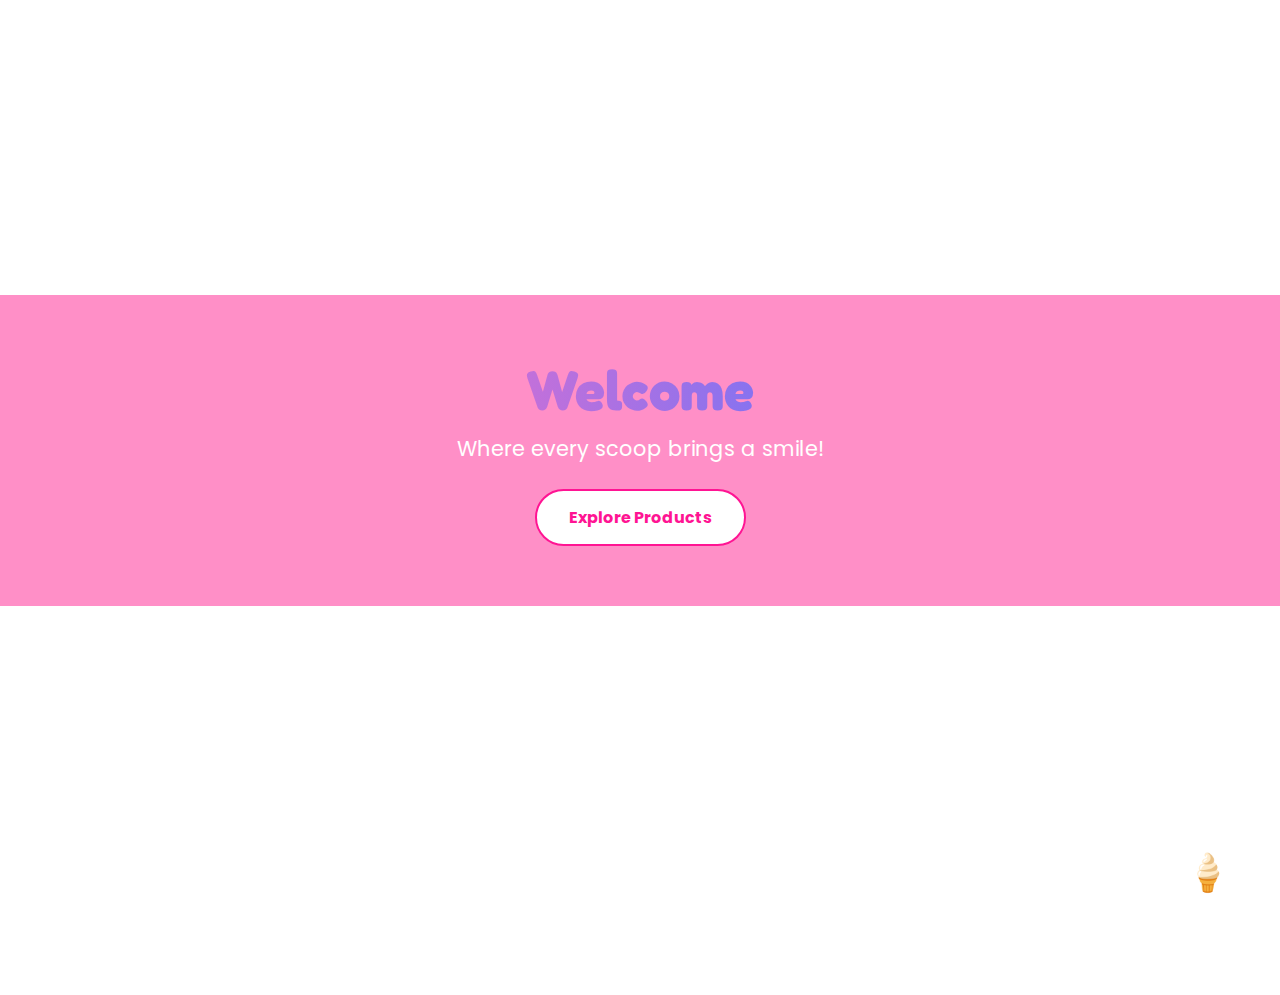
<file: index.html>
<!DOCTYPE html>
<html lang="en">
<head>
  <meta charset="UTF-8" />
  <meta name="viewport" content="width=device-width, initial-scale=1.0"/>
  <title>IBACCO - Ice Cream World</title>
  <meta name="description" content="Welcome to IBACCO Ice Cream World. Where every scoop brings a smile!">
  <link rel="icon" href="favicon.ico" type="image/x-icon">
  <link href="https://fonts.googleapis.com/css2?family=Fredoka+One&family=Poppins:wght@300;600&display=swap" rel="stylesheet">
  <style>
    * { margin: 0; padding: 0; box-sizing: border-box; }
    html, body {
      height: 100%;
      font-family: 'Poppins', sans-serif;
      background: url('https://images.unsplash.com/photo-1533134242443-d4fd215305ad?auto=format&fit=crop&w=1740&q=80') no-repeat center center fixed;
      background-size: cover;
      overflow-x: hidden;
    }

    main {
      min-height: 100vh;
      position: relative;
      display: flex;
      align-items: center;
      justify-content: center;
    }

    .hero-section {
      position: relative;
      width: 100%;
      padding: 60px 20px;
      text-align: center;
      color: white;
    }

    .overlay {
      position: absolute;
      background-color: rgba(255, 105, 180, 0.75);
      height: 100%;
      width: 100%;
      top: 0;
      left: 0;
      z-index: 0;
    }

    .hero-text {
      position: relative;
      z-index: 1;
      max-width: 700px;
      margin: 0 auto;
    }

    .hero-text h1 {
      font-size: 3.5rem;
      font-family: 'Fredoka One', cursive;
      background: linear-gradient(90deg, #ff6ec4, #7873f5, #4ade80, #facc15, #f87171);
      background-size: 300% 300%;
      -webkit-background-clip: text;
      -webkit-text-fill-color: transparent;
      animation: rainbow 3s linear infinite;
    }

    @keyframes rainbow {
      0% { background-position: 0% 50%; }
      50% { background-position: 100% 50%; }
      100% { background-position: 0% 50%; }
    }

    .hero-text p {
      font-size: 1.3rem;
      margin-top: 10px;
    }

    .btn-custom {
      display: inline-block;
      margin-top: 25px;
      padding: 14px 32px;
      border-radius: 50px;
      background-color: #ffffff;
      color: #ff1493;
      font-weight: bold;
      border: 2px solid #ff1493;
      font-size: 1rem;
      animation: bounce 1.5s infinite, glow 3s infinite ease-in-out;
      text-decoration: none;
    }

    .btn-custom:hover {
      background-color: #ff1493;
      color: #fff;
      transform: scale(1.05);
    }

    @keyframes bounce {
      0%, 100% { transform: translateY(0); }
      50% { transform: translateY(-8px); }
    }

    @keyframes glow {
      0%, 100% { box-shadow: 0 0 10px #ff69b4, 0 0 20px #ff69b4; }
      50% { box-shadow: 0 0 20px #ff1493, 0 0 30px #ff1493; }
    }

    .emoji {
      position: absolute;
      font-size: 2rem;
      animation: rise 4s linear forwards;
      z-index: 0;
      pointer-events: none;
    }

    @keyframes rise {
      0% { bottom: 0; opacity: 1; }
      100% { bottom: 100%; opacity: 0; }
    }

    footer {
      background-color: #ff69b4;
      color: white;
      text-align: center;
      padding: 15px 0;
      margin-top: 40px;
    }

    @media (max-width: 768px) {
      .hero-text h1 { font-size: 2.2rem; }
      .hero-text p { font-size: 1rem; }
      .btn-custom { padding: 12px 24px; font-size: 0.9rem; }
    }
  </style>
</head>
<body>

  <main>
    <div class="hero-section">
      <div class="overlay" aria-hidden="true"></div>
      <div class="hero-text">
        <h1 id="typewriter" role="heading" aria-label="Welcome to IBACCO"></h1>
        <p>Where every scoop brings a smile!</p>
        <a href="main.html" class="btn-custom" aria-label="Explore our ice cream products">Explore Products</a>
      </div>
    </div>
  </main>

  <!-- 🔗 Hidden reference to main.html to prevent VS Code warnings -->
  <a href="main.html" style="display:none;">Go to Main Page</a>

  <footer>
    <p>© 2025 IBACCO Ice Cream | Crafted with love and flavor</p>
  </footer>

  <script>
    document.addEventListener('DOMContentLoaded', function () {
      const text = "Welcome to IBACCO 🍦";
      const typewriter = document.getElementById("typewriter");
      let i = 0;

      function type() {
        if (i < text.length) {
          typewriter.innerHTML += text.charAt(i);
          i++;
          setTimeout(type, 100);
        }
      }
      type();

      const emojis = ["🍦", "🍨", "🍧", "🍭", "🧁", "🎉"];
      const maxEmojis = 30;
      let currentEmojis = 0;

      setInterval(() => {
        if (currentEmojis < maxEmojis) {
          const e = document.createElement("div");
          e.className = "emoji";
          e.innerText = emojis[Math.floor(Math.random() * emojis.length)];
          e.style.left = Math.random() * 100 + "vw";
          e.style.animationDuration = (2 + Math.random() * 3) + "s";
          e.style.fontSize = Math.random() * 2 + 1 + "rem";
          e.style.bottom = "0px";
          document.body.appendChild(e);
          currentEmojis++;

          setTimeout(() => {
            e.remove();
            currentEmojis--;
          }, 5000);
        }
      }, 600);
    });
  </script>

</body>
</html>
</file>
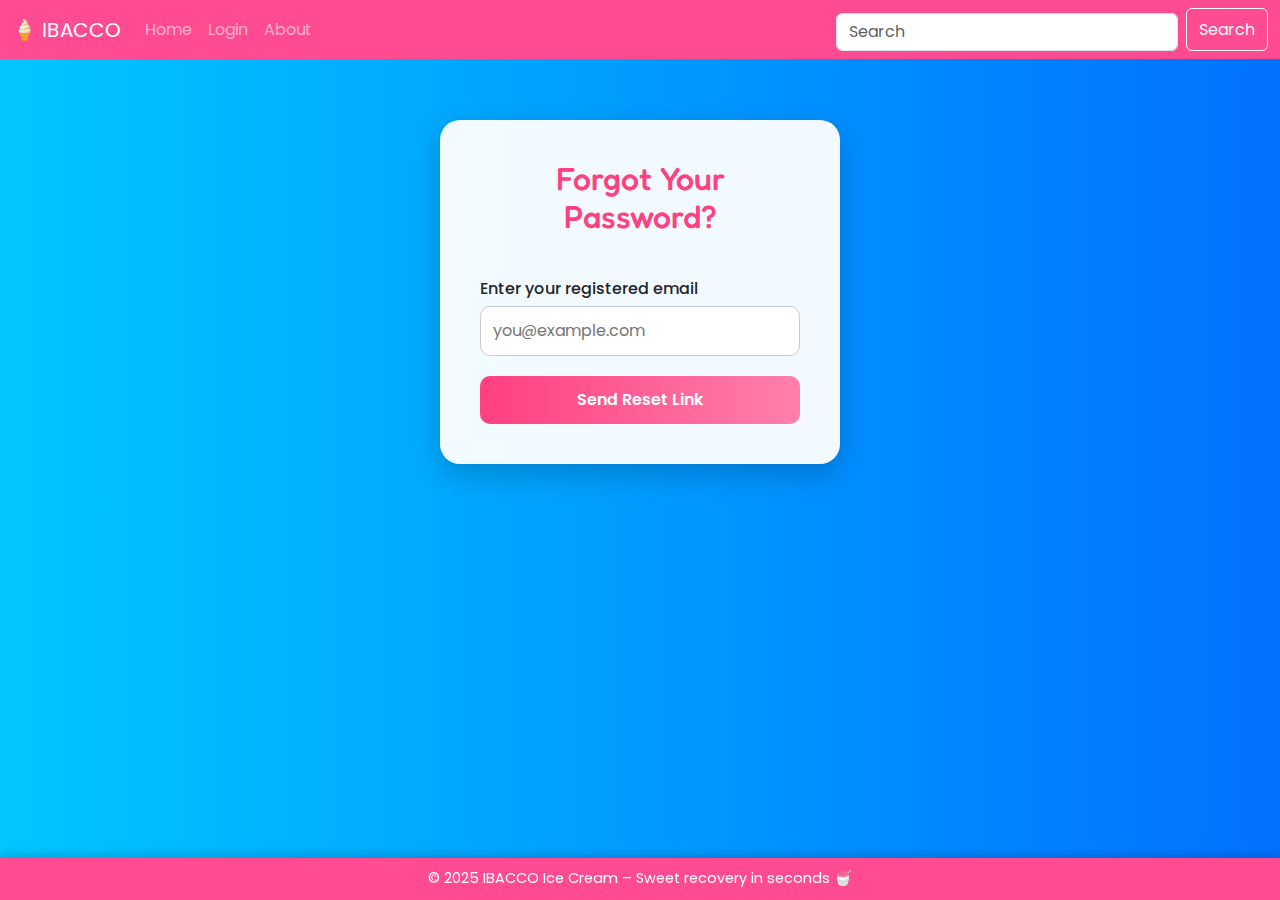
<file: forget.html>
<!DOCTYPE html>
<html lang="en">
<head>
  <meta charset="UTF-8">
  <meta name="viewport" content="width=device-width, initial-scale=1.0">
  <title>Forgot Password - IBACCO</title>
  <link href="https://cdn.jsdelivr.net/npm/bootstrap@5.3.7/dist/css/bootstrap.min.css" rel="stylesheet">
  <link href="https://fonts.googleapis.com/css2?family=Fredoka+One&family=Poppins:wght@400;600&display=swap" rel="stylesheet">
  <script src="https://code.jquery.com/jquery-3.6.0.min.js"></script>
  <style>
    body {
      font-family: 'Poppins', sans-serif;
      background: linear-gradient(to right, #00c6ff, #0072ff);
      min-height: 100vh;
      margin: 0;
      padding-bottom: 60px;
      display: flex;
      flex-direction: column;
      align-items: center;
    }

    .navbar {
      width: 100%;
      position: fixed;
      top: 0;
      left: 0;
      background-color: #ff4b91;
      z-index: 999;
    }

    .forgot-card {
      background-color: rgba(255, 255, 255, 0.95);
      border-radius: 20px;
      padding: 40px;
      margin-top: 120px;
      box-shadow: 0 10px 30px rgba(0, 0, 0, 0.2);
      max-width: 400px;
      width: 100%;
      animation: fadeIn 0.8s ease;
    }

    @keyframes fadeIn {
      from { opacity: 0; transform: translateY(30px); }
      to { opacity: 1; transform: translateY(0); }
    }

    h2 {
      font-family: 'Fredoka One', cursive;
      text-align: center;
      color: #ff4081;
      margin-bottom: 30px;
    }

    label {
      font-weight: 500;
      margin-top: 10px;
    }

    input {
      width: 100%;
      padding: 12px;
      border: 1px solid #ccc;
      border-radius: 10px;
      margin-top: 5px;
    }

    .btn-reset {
      width: 100%;
      background: linear-gradient(to right, #ff4081, #ff80ab);
      color: white;
      padding: 12px;
      border: none;
      border-radius: 10px;
      font-weight: 600;
      margin-top: 20px;
    }

    .btn-reset:hover {
      background: linear-gradient(to right, #ff80ab, #ff4081);
    }

    .message {
      text-align: center;
      margin-top: 15px;
      font-weight: 500;
      display: none;
    }

    footer {
      position: fixed;
      bottom: 0;
      width: 100%;
      background: #ff4b91;
      color: #fff;
      text-align: center;
      padding: 10px 0;
      font-size: 0.9rem;
      box-shadow: 0 -2px 10px rgba(0, 0, 0, 0.2);
    }
  </style>
</head>
<body>

<!-- NAVBAR -->
<nav class="navbar navbar-expand-lg navbar-dark">
  <div class="container-fluid">
    <a class="navbar-brand" href="#">🍦 IBACCO</a>
    <button class="navbar-toggler" type="button" data-bs-toggle="collapse" data-bs-target="#navbarNav">
      <span class="navbar-toggler-icon"></span>
    </button>
    <div class="collapse navbar-collapse justify-content-between" id="navbarNav">
      <ul class="navbar-nav">
        <li class="nav-item"><a class="nav-link" href="index.html">Home</a></li>
        <li class="nav-item"><a class="nav-link" href="login.html">Login</a></li>
        <li class="nav-item"><a class="nav-link" href="About.html">About</a></li>
      </ul>
      <form class="d-flex">
        <input class="form-control me-2" type="search" placeholder="Search">
        <button class="btn btn-outline-light" type="submit">Search</button>
      </form>
    </div>
  </div>
</nav>

<!-- FORGOT PASSWORD FORM -->
<div class="forgot-card">
  <h2>Forgot Your Password?</h2>
  <form id="forgotForm">
    <label for="email">Enter your registered email</label>
    <input type="email" id="email" placeholder="you@example.com" required>

    <button type="submit" class="btn-reset">Send Reset Link</button>
    <div class="message" id="resetMessage"></div>
  </form>
</div>

<!-- FOOTER -->
<footer>
  &copy; 2025 IBACCO Ice Cream – Sweet recovery in seconds 🍧
</footer>

<script>
  $(document).ready(function () {
    $('#forgotForm').submit(function (e) {
      e.preventDefault();
      const email = $('#email').val().trim();
      const message = $('#resetMessage');

      if (!email) {
        message.text('Please enter your email address.').css('color', 'red').fadeIn();
        return;
      }

      if (!/^\S+@\S+\.\S+$/.test(email)) {
        message.text('Enter a valid email.').css('color', 'red').fadeIn();
        return;
      }

      message.text('Sending reset link...').css('color', '#007bff').fadeIn();

      setTimeout(() => {
        message.text('Reset link sent! Please check your inbox.').css('color', '#28a745');
      }, 2000);
    });
  });
</script>
<script src="https://cdn.jsdelivr.net/npm/bootstrap@5.3.7/dist/js/bootstrap.bundle.min.js"></script>
</body>
</html>
</file>
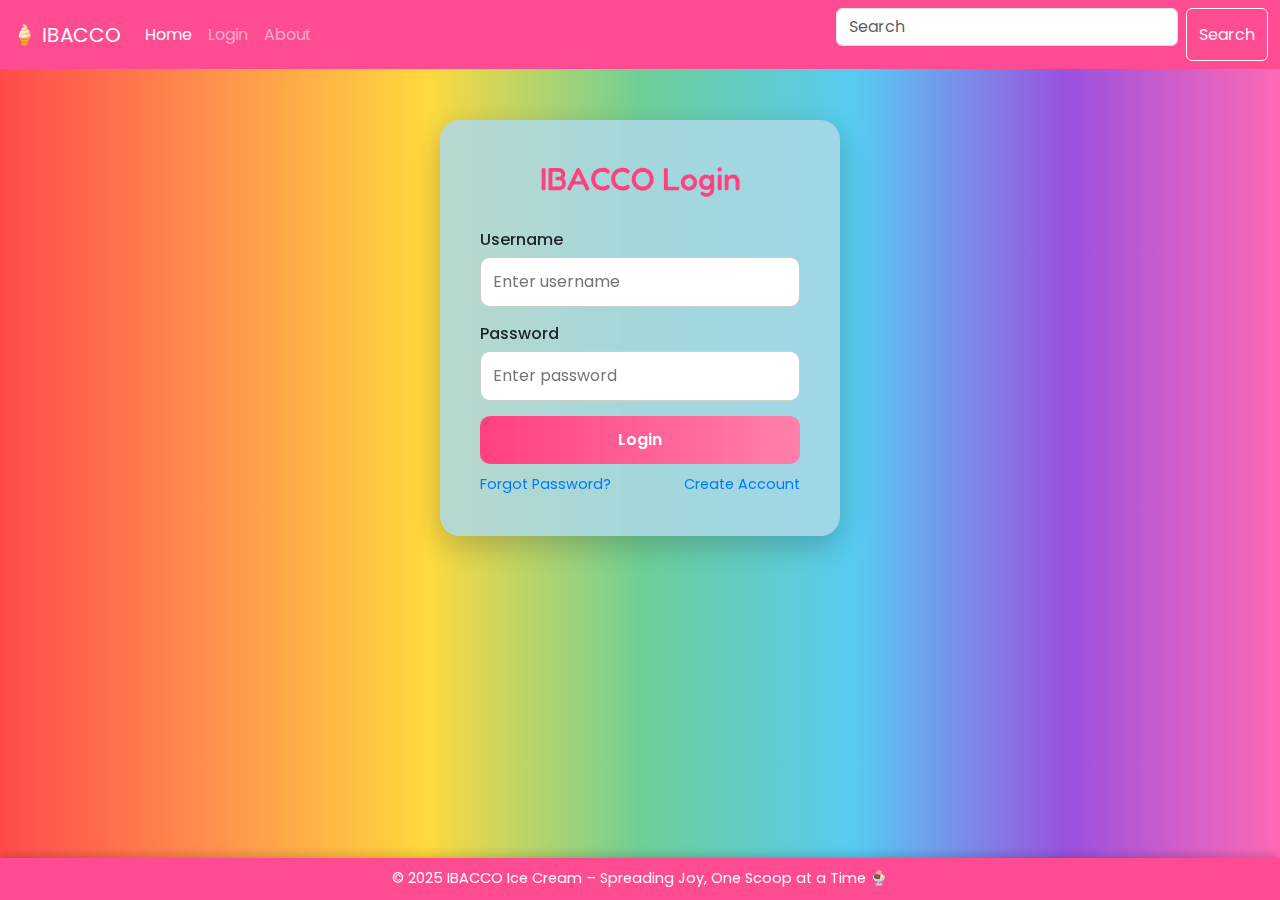
<file: login.html>
<!DOCTYPE html>
<html lang="en">
<head>
  <meta charset="UTF-8" />
  <meta name="viewport" content="width=device-width, initial-scale=1.0"/>
  <title>Login - IBACCO Ice Cream</title>
  <link href="https://cdn.jsdelivr.net/npm/bootstrap@5.3.7/dist/css/bootstrap.min.css" rel="stylesheet">
  <link href="https://fonts.googleapis.com/css2?family=Fredoka+One&family=Poppins:wght@400;600&display=swap" rel="stylesheet">
  <script src="https://code.jquery.com/jquery-3.6.0.min.js"></script>
  <style>
    body {
      font-family: 'Poppins', sans-serif;
      background: linear-gradient(to right, #FF4B4B, #FF914D, #FFD93D, #6FCF97, #56CCF2, #9B51E0, #FF69B4);
      min-height: 100vh;
      margin: 0;
      padding-bottom: 60px; /* for footer */
      display: flex;
      flex-direction: column;
      align-items: center;
    }

    .navbar {
      width: 100%;
      position: fixed;
      top: 0;
      left: 0;
      background-color: #ff4b91;
      z-index: 999;
    }

    .login-card {
      background-color: rgba(173, 216, 230, 0.85);
      backdrop-filter: blur(8px);
      border-radius: 20px;
      padding: 40px;
      box-shadow: 0 10px 30px rgba(0, 0, 0, 0.2);
      max-width: 400px;
      width: 100%;
      animation: fadeIn 0.8s ease;
      margin-top: 120px;
    }

    @keyframes fadeIn {
      from { opacity: 0; transform: translateY(30px); }
      to { opacity: 1; transform: translateY(0); }
    }

    h2 {
      font-family: 'Fredoka One', cursive;
      text-align: center;
      margin-bottom: 30px;
      color: #ff4081;
    }

    label {
      font-weight: 500;
      margin-bottom: 5px;
    }

    input {
      width: 100%;
      padding: 12px;
      border: 1px solid #ccc;
      border-radius: 10px;
      margin-bottom: 15px;
      transition: 0.3s;
    }

    input:focus {
      border-color: #ff4081;
      outline: none;
      box-shadow: 0 0 0 0.2rem rgba(255, 64, 129, 0.25);
    }

    .btn-login {
      width: 100%;
      background: linear-gradient(to right, #ff4081, #ff80ab);
      color: white;
      padding: 12px;
      border: none;
      border-radius: 10px;
      font-weight: 600;
      transition: 0.3s;
    }

    .btn-login:hover {
      background: linear-gradient(to right, #ff80ab, #ff4081);
    }

    .links {
      display: flex;
      justify-content: space-between;
      font-size: 0.9rem;
      margin-top: 10px;
    }

    .links a {
      color: #007bff;
      text-decoration: none;
    }

    .links a:hover {
      text-decoration: underline;
    }

    .message {
      text-align: center;
      margin-top: 15px;
      font-weight: 500;
      display: none;
    }

    footer {
      position: fixed;
      bottom: 0;
      width: 100%;
      background: #ff4b91;
      color: #fff;
      text-align: center;
      padding: 10px 0;
      font-size: 0.9rem;
      box-shadow: 0 -2px 10px rgba(0, 0, 0, 0.2);
    }
  </style>
</head>
<body>

<!-- NAVBAR -->
<nav class="navbar navbar-expand-lg navbar-dark">
  <div class="container-fluid">
    <a class="navbar-brand" href="#">🍦 IBACCO</a>
    <button class="navbar-toggler" type="button" data-bs-toggle="collapse" data-bs-target="#navbarNav">
      <span class="navbar-toggler-icon"></span>
    </button>
    <div class="collapse navbar-collapse justify-content-between" id="navbarNav">
      <ul class="navbar-nav">
        <li class="nav-item"><a class="nav-link active" href="main.html">Home</a></li>
        <li class="nav-item"><a class="nav-link" href="login.html">Login</a></li>
        <li class="nav-item"><a class="nav-link" href="About.html">About</a></li>
      </ul>
      <form class="d-flex">
        <input class="form-control me-2" type="search" placeholder="Search">
        <button class="btn btn-outline-light" type="submit">Search</button>
      </form>
    </div>
  </div>
</nav>

<!-- LOGIN FORM -->
<div class="login-card">
  <h2>IBACCO Login</h2>
  <form id="loginForm">
    <label for="username">Username</label>
    <input type="text" id="username" placeholder="Enter username" required>

    <label for="password">Password</label>
    <input type="password" id="password" placeholder="Enter password" required>

    <button type="submit" class="btn-login">Login</button>

    <div class="links">
      <a href="forget.html">Forgot Password?</a>
      <a href="signup.html">Create Account</a>
    </div>
    <div class="message" id="loginMessage"></div>
  </form>
</div>

<!-- FOOTER -->
<footer>
  &copy; 2025 IBACCO Ice Cream – Spreading Joy, One Scoop at a Time 🍨
</footer>

<script>
  $(document).ready(function () {
    function isStrongPassword(password) {
      const pattern = /^(?=.*[a-z])(?=.*[A-Z])(?=.*\\d)(?=.*[@$!%*?&])[A-Za-z\\d@$!%*?&]{8,}$/;
      return pattern.test(password);
    }

    $('#loginForm').submit(function (e) {
      e.preventDefault();
      const username = $('#username').val().trim();
      const password = $('#password').val().trim();
      const message = $('#loginMessage');

      if (!username || !password) {
        message.text('Please fill in all fields.').css('color', 'red').fadeIn();
        return;
      }

      if (!isStrongPassword(password)) {
        message.html('Password must be at least 8 characters and include:<br>Uppercase, lowercase, number, special character.')
               .css('color', 'red').fadeIn();
        return;
      }

      message.text('Authenticating...').css('color', '#007bff').fadeIn();

      setTimeout(() => {
        message.text('Login successful! Redirecting...').css('color', '#28a745');
      }, 1500);

      setTimeout(() => {
        window.location.href = 'index.html';
      }, 3000);
    });
  });
</script>
<script src="https://cdn.jsdelivr.net/npm/bootstrap@5.3.7/dist/js/bootstrap.bundle.min.js"></script>
</body>
</html>
</file>
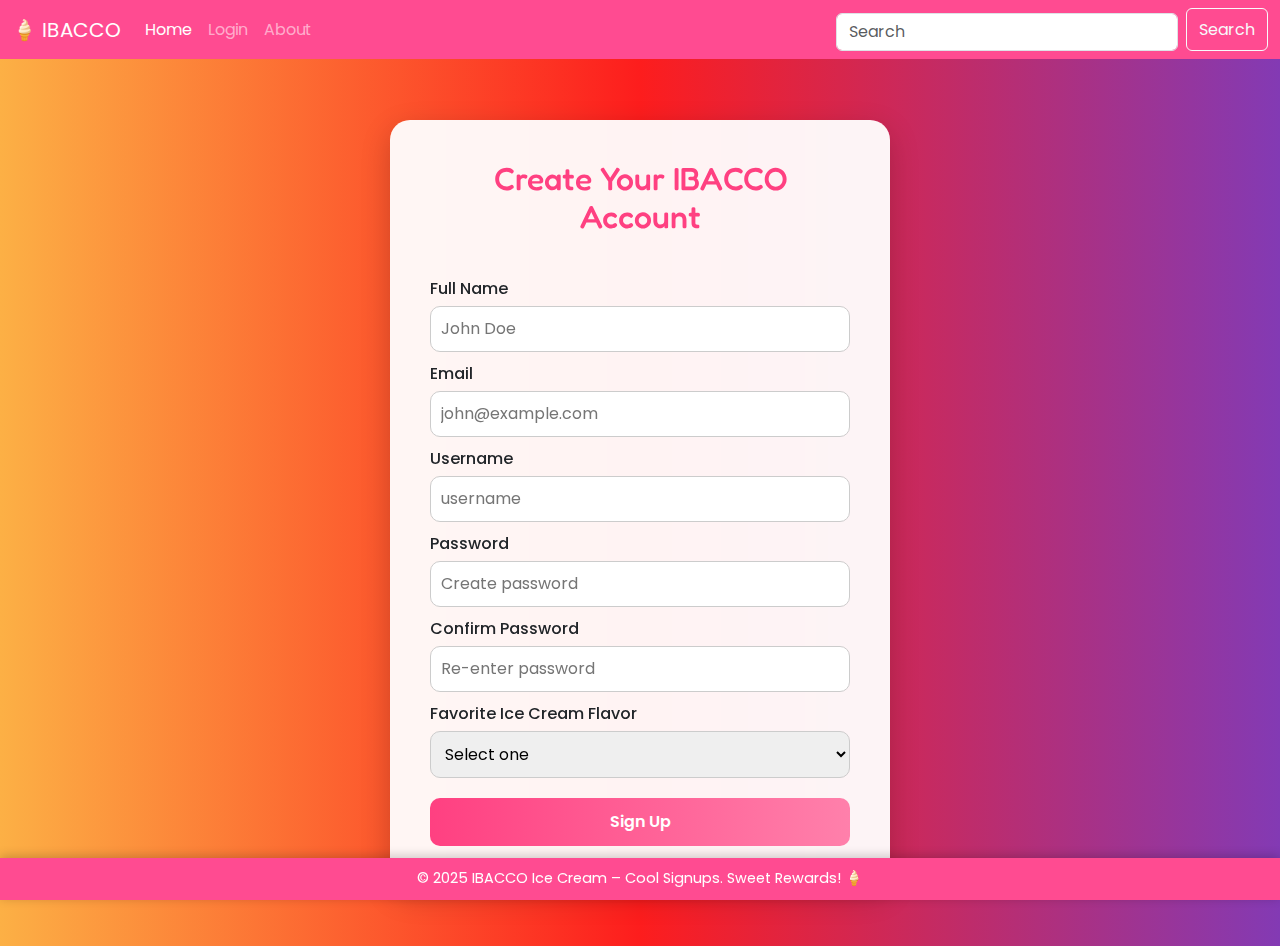
<file: signup.html>
<!DOCTYPE html>
<html lang="en">
<head>
  <meta charset="UTF-8">
  <meta name="viewport" content="width=device-width, initial-scale=1.0">
  <title>Create Account - IBACCO</title>
  <link href="https://cdn.jsdelivr.net/npm/bootstrap@5.3.7/dist/css/bootstrap.min.css" rel="stylesheet">
  <link href="https://fonts.googleapis.com/css2?family=Fredoka+One&family=Poppins:wght@400;600&display=swap" rel="stylesheet">
  <script src="https://code.jquery.com/jquery-3.6.0.min.js"></script>
  <style>
    body {
      font-family: 'Poppins', sans-serif;
      background: linear-gradient(to right, #fcb045, #fd1d1d, #833ab4);
      min-height: 100vh;
      margin: 0;
      padding-bottom: 60px;
      display: flex;
      flex-direction: column;
      align-items: center;
    }

    .navbar {
      width: 100%;
      position: fixed;
      top: 0;
      left: 0;
      background-color: #ff4b91;
      z-index: 999;
    }

    .signup-card {
      background-color: rgba(255, 255, 255, 0.95);
      backdrop-filter: blur(6px);
      border-radius: 20px;
      padding: 40px;
      box-shadow: 0 10px 30px rgba(0, 0, 0, 0.2);
      max-width: 500px;
      width: 100%;
      animation: fadeIn 0.8s ease;
      margin-top: 120px;
    }

    @keyframes fadeIn {
      from { opacity: 0; transform: translateY(30px); }
      to { opacity: 1; transform: translateY(0); }
    }

    h2 {
      font-family: 'Fredoka One', cursive;
      text-align: center;
      margin-bottom: 30px;
      color: #ff4081;
    }

    label {
      font-weight: 500;
      margin-top: 10px;
    }

    input, select {
      width: 100%;
      padding: 10px;
      border: 1px solid #ccc;
      border-radius: 10px;
      margin-top: 5px;
    }

    .btn-signup {
      width: 100%;
      background: linear-gradient(to right, #ff4081, #ff80ab);
      color: white;
      padding: 12px;
      border: none;
      border-radius: 10px;
      font-weight: 600;
      margin-top: 20px;
    }

    .btn-signup:hover {
      background: linear-gradient(to right, #ff80ab, #ff4081);
    }

    .message {
      text-align: center;
      margin-top: 15px;
      font-weight: 500;
      display: none;
    }

    footer {
      position: fixed;
      bottom: 0;
      width: 100%;
      background: #ff4b91;
      color: #fff;
      text-align: center;
      padding: 10px 0;
      font-size: 0.9rem;
      box-shadow: 0 -2px 10px rgba(0, 0, 0, 0.2);
    }
  </style>
</head>
<body>

<!-- NAVBAR -->
<nav class="navbar navbar-expand-lg navbar-dark">
  <div class="container-fluid">
    <a class="navbar-brand" href="#">🍦 IBACCO</a>
    <button class="navbar-toggler" type="button" data-bs-toggle="collapse" data-bs-target="#navbarNav">
      <span class="navbar-toggler-icon"></span>
    </button>
    <div class="collapse navbar-collapse justify-content-between" id="navbarNav">
      <ul class="navbar-nav">
        <li class="nav-item"><a class="nav-link active" href="index.html">Home</a></li>
        <li class="nav-item"><a class="nav-link" href="login.html">Login</a></li>
        <li class="nav-item"><a class="nav-link" href="About.html">About</a></li>
      </ul>
      <form class="d-flex">
        <input class="form-control me-2" type="search" placeholder="Search">
        <button class="btn btn-outline-light" type="submit">Search</button>
      </form>
    </div>
  </div>
</nav>

<!-- SIGNUP FORM -->
<div class="signup-card">
  <h2>Create Your IBACCO Account</h2>
  <form id="signupForm">
    <label for="name">Full Name</label>
    <input type="text" id="name" placeholder="John Doe" required>

    <label for="email">Email</label>
    <input type="email" id="email" placeholder="john@example.com" required>

    <label for="username">Username</label>
    <input type="text" id="username" placeholder="username" required>

    <label for="password">Password</label>
    <input type="password" id="password" placeholder="Create password" required>

    <label for="confirmPassword">Confirm Password</label>
    <input type="password" id="confirmPassword" placeholder="Re-enter password" required>

    <label for="favoriteFlavor">Favorite Ice Cream Flavor</label>
    <select id="favoriteFlavor" required>
      <option value="">Select one</option>
      <option>Vanilla</option>
      <option>Chocolate</option>
      <option>Strawberry</option>
      <option>Butterscotch</option>
      <option>Mango</option>
    </select>

    <button type="submit" class="btn-signup">Sign Up</button>
    <div class="message" id="signupMessage"></div>
  </form>
</div>

<!-- FOOTER -->
<footer>
  &copy; 2025 IBACCO Ice Cream – Cool Signups. Sweet Rewards! 🍦
</footer>

<script>
  $(document).ready(function () {
    $('#signupForm').submit(function (e) {
      e.preventDefault();
      const name = $('#name').val().trim();
      const email = $('#email').val().trim();
      const username = $('#username').val().trim();
      const password = $('#password').val();
      const confirmPassword = $('#confirmPassword').val();
      const message = $('#signupMessage');

      if (!name || !email || !username || !password || !confirmPassword) {
        message.text('All fields are required.').css('color', 'red').fadeIn();
        return;
      }

      if (password !== confirmPassword) {
        message.text('Passwords do not match.').css('color', 'red').fadeIn();
        return;
      }

      if (!/^\S+@\S+\.\S+$/.test(email)) {
        message.text('Enter a valid email.').css('color', 'red').fadeIn();
        return;
      }

      message.text('Creating your account...').css('color', '#007bff').fadeIn();

      setTimeout(() => {
        message.text('Account created successfully!').css('color', '#28a745');
      }, 2000);
    });
  });
</script>
<script src="https://cdn.jsdelivr.net/npm/bootstrap@5.3.7/dist/js/bootstrap.bundle.min.js"></script>
</body>
</html>
</file>
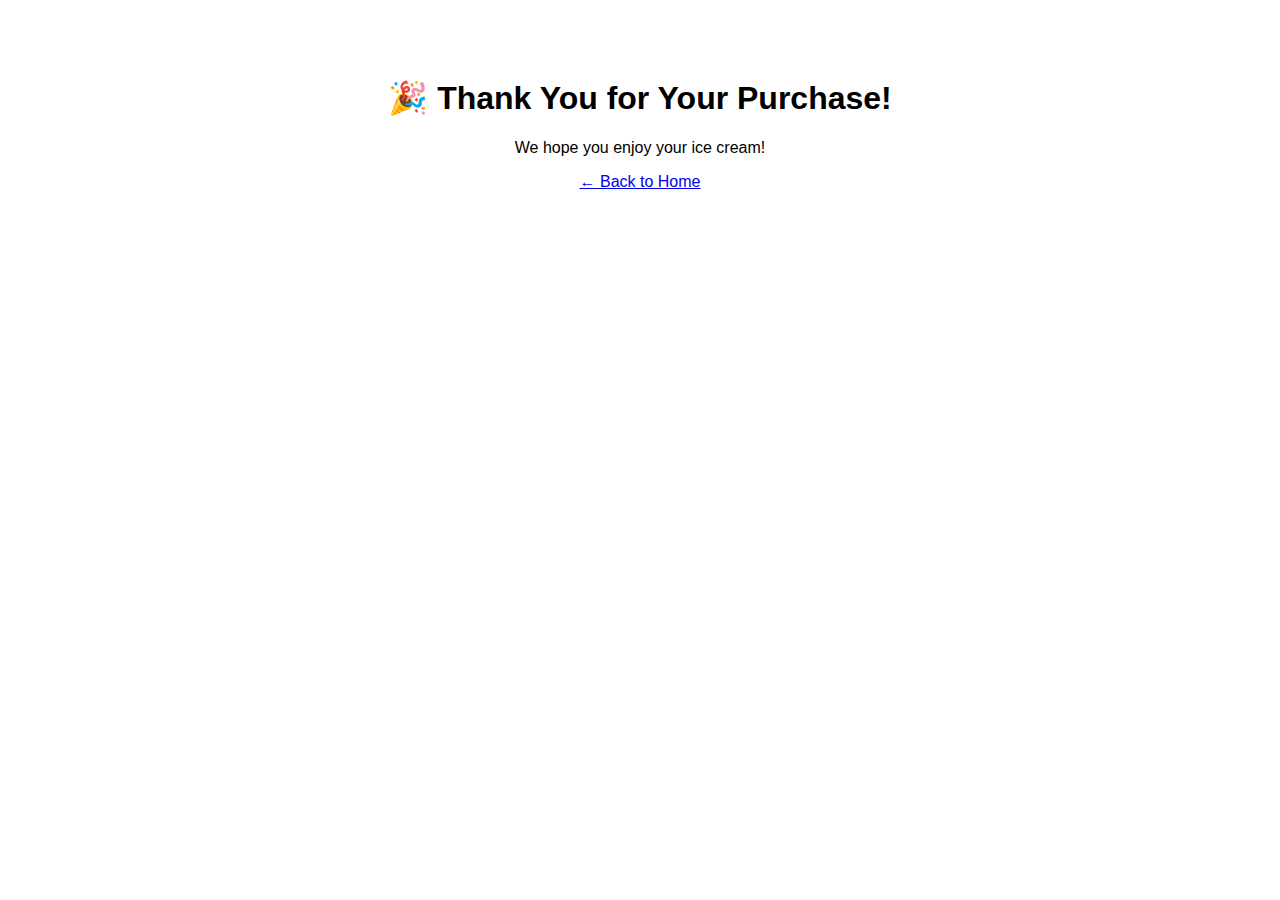
<file: thankyou.html>
<!DOCTYPE html>
<html>
<head><title>Thank You</title></head>
<body style="text-align:center;font-family:sans-serif;padding:50px;">
  <h1>🎉 Thank You for Your Purchase!</h1>
  <p>We hope you enjoy your ice cream!</p>
  <a href="index.html">← Back to Home</a>
</body>
</html>
</file>
